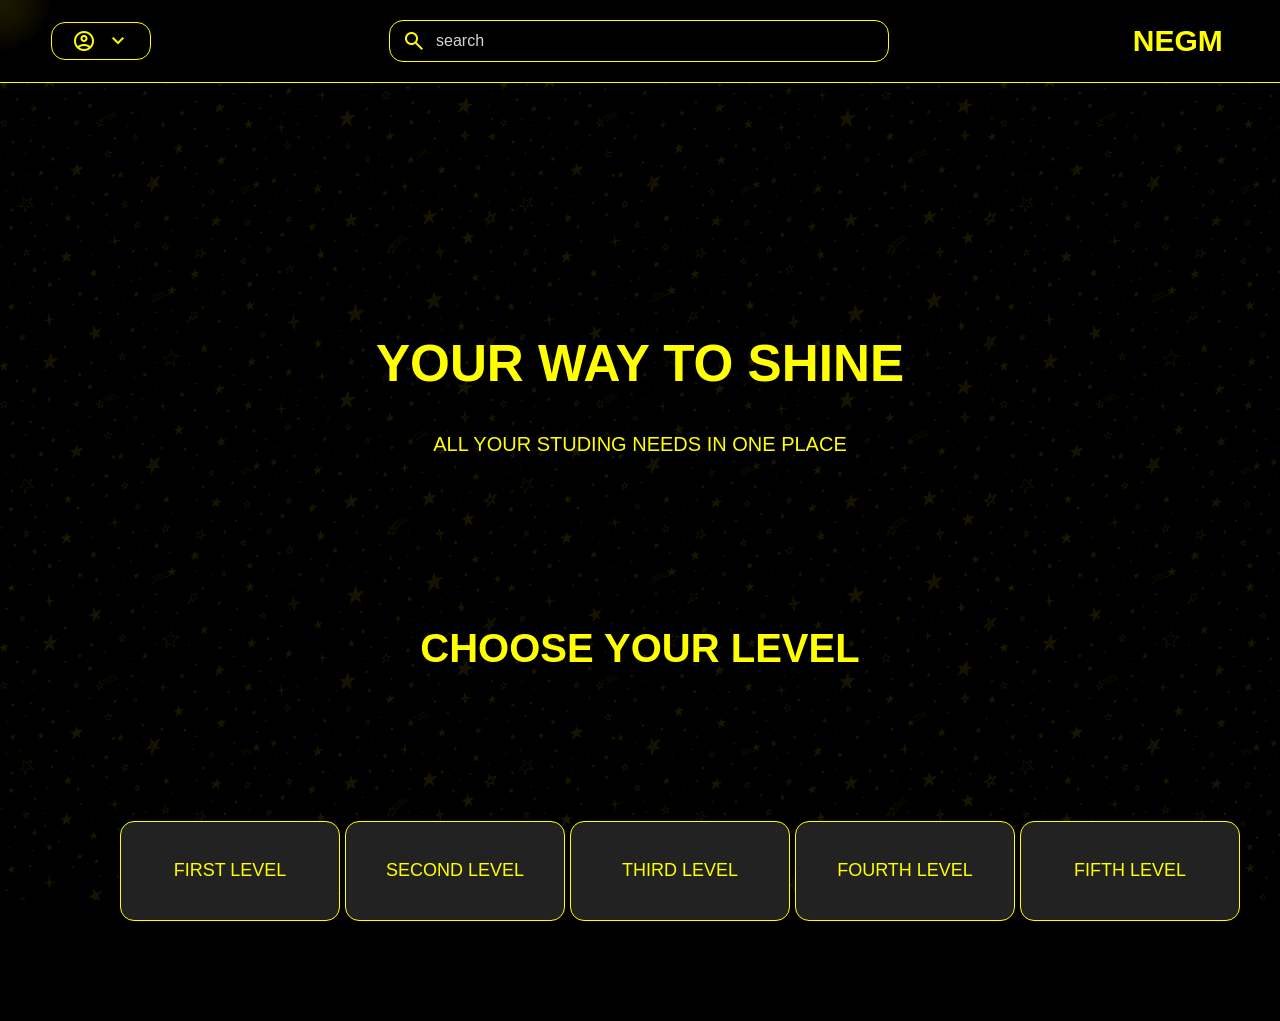
<file: index.html>
<!DOCTYPE html>
<html>
    <head>
        <title>NEGM</title>
        <meta charset="UTF-8">
        <link rel="stylesheet"href="https://fonts.googleapis.com/css2?family=Material+Symbols+Outlined:opsz,wght,FILL,GRAD@20..48,100..700,0..1,-50..200">
        <meta name="viewport" content="width=device-width, initial-scale=1.0">
        <link rel="stylesheet" href="style/style.css">
    </head>
    <body>
        <div class="nav_bar" >
            <div class="user_profile">
                    <span class="material-symbols-outlined" translate="no">account_circle</span>
                    <button class="profile_button"><span class="material-symbols-outlined">keyboard_arrow_down</span></button>
            </div>
            <form>
                <div class="search_bar">
                    <span class="material-symbols-outlined" translate="no">search</span>
                    <input class="text_search" type="text" placeholder="search">
                </div>
            </form>
            <div class="negm_icon">
                <button class="negm_list_button">NEGM</button>
                <div class="negm_content"> 
                    <a href="#home">HOME</a>
                    <a href="">MATERIAL</a>
                </div>
            </div>
        </div>
        <div class="slogan" id="home">
            <h1>YOUR WAY TO SHINE</h1>
            <P class="subtitle">ALL YOUR STUDING NEEDS IN ONE PLACE</P>
        </div>
        <h2 class="levels-title">CHOOSE YOUR LEVEL</h2>
        <div class="levels-select">
            <div class="first-level">
                <button class="first-level-button"  onclick="displayfirstlevel()">FIRST LEVEL</button>
            </div>
            <div class="second-level">
                <button class="second-level-button"  onclick="displaysecondlevel()">SECOND LEVEL</button>
            </div>
            <div class="third-level">
                <button class="third-level-button"onclick="displaythirdlevel()" >THIRD LEVEL</button>
            </div>
            <div class="fourth-level">
                <button class="fourth-level-button" onclick="displayfourthlevel()">FOURTH LEVEL</button>
            </div>
            <div class="fifth-level">
                <button class="fifth-level-button" onclick="displayfifthlevel()">FIFTH LEVEL</button>
            </div>
        </div>

        <div id="the-subjects">
        </div>
        <div class="cursor-glow"></div>
        <script src="style/learn.js"></script>
    </body>
</html>
</file>
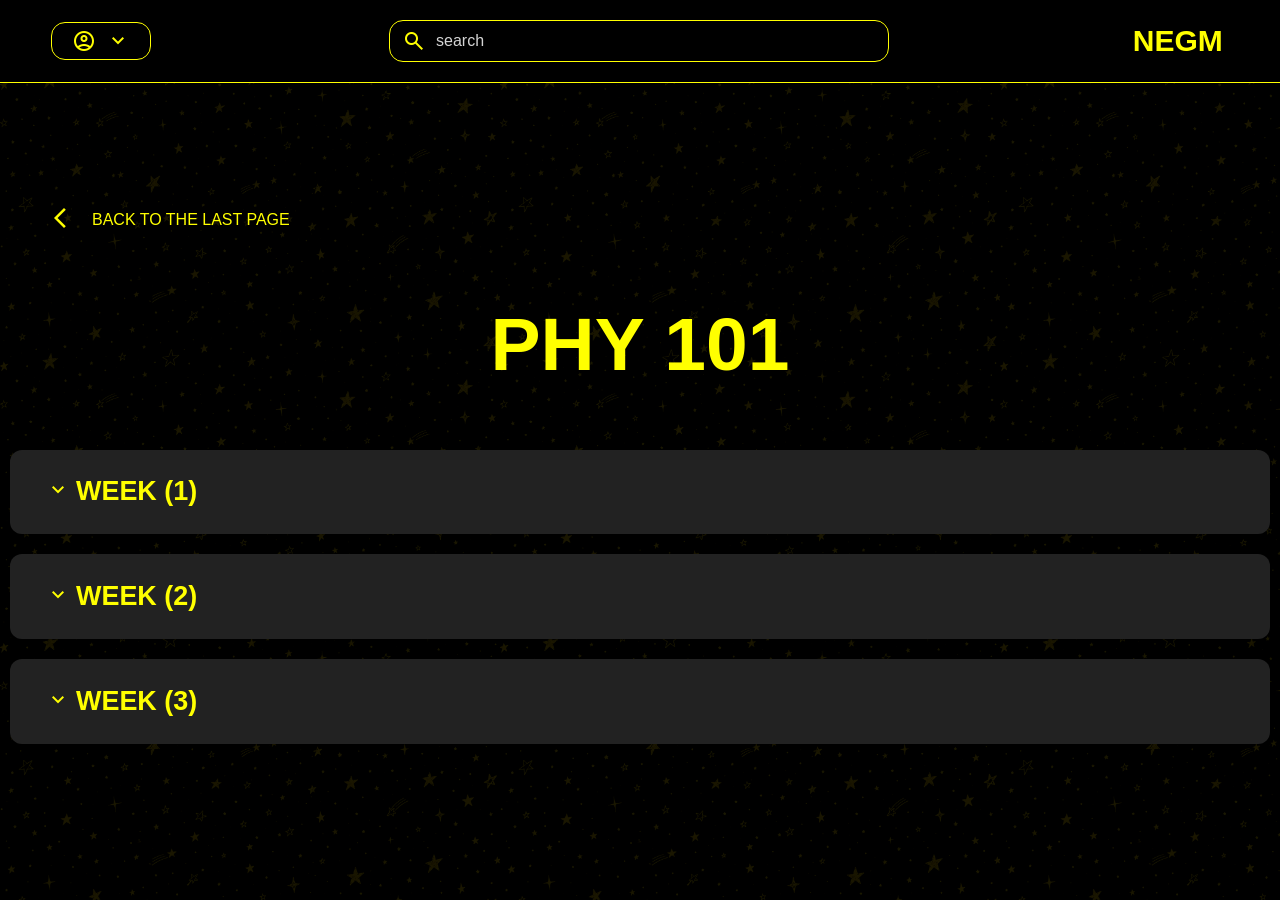
<file: phy101.html>
<!DOCTYPE html>
<html>
    <head>
        <title>NEGM</title>
        <meta charset="UTF-8">
        <link rel="stylesheet"href="https://fonts.googleapis.com/css2?family=Material+Symbols+Outlined:opsz,wght,FILL,GRAD@20..48,100..700,0..1,-50..200">
        <meta name="viewport" content="width=device-width, initial-scale=1.0">
        <link rel="stylesheet" href="style/style.css">
    </head>
    <body>
        <div class="nav_bar" >
            <div class="user_profile">
                    <span class="material-symbols-outlined" translate="no">account_circle</span>
                    <button class="profile_button"><span class="material-symbols-outlined">keyboard_arrow_down</span></button>
            </div>
            <form>
                <div class="search_bar">
                    <span class="material-symbols-outlined" translate="no">search</span>
                    <input class="text_search" type="text" placeholder="search">
                </div>
            </form>
            <div class="negm_icon">
                <button class="negm_list_button">NEGM</button>
                <div class="negm_content"> 
                    <a href="index.html">HOME</a>
                    <a href="">MATERIAL</a>
                </div>
            </div>
        </div>
        <div class="back-to-home">
            <a href="index.html"><button class="backtohomebutton" href="index.html"><span class="material-symbols-outlined" translate="no">arrow_back_ios</span></button></a>
            <div class="back">BACK TO THE LAST PAGE</div>
        </div>
        <div class="subject-name">
            <h2>PHY 101</h2>
        </div>
        <div class="subjects">
            <div class="week1-course">
                <div class="week1">
                <button class="week-content-button" onclick="displayweekpage()"><span class="material-symbols-outlined">keyboard_arrow_down</span></button>
                <h3>WEEK (1)</h3>
                </div>
                <div class="the-week-content" id="weekcontent">
                </div>
            </div>
            <div class="week2-course">
                <div class="week2">
                <button class="week-content-button" onclick=""><span class="material-symbols-outlined">keyboard_arrow_down</span></button>
                <h3>WEEK (2)</h3>
                </div>
            </div>

            <div class="week3-course">
                <div class="week3">
                    <button class="week-content-button" onclick=""><span class="material-symbols-outlined">keyboard_arrow_down</span></button>
                   <h3>WEEK (3)</h3>
                </div>
            </div>
        </div>
     </div>
        <script src="style/learn.js"></script>
    </body>
</html>
</file>
<file: style/style.css>
* {
    box-sizing: border-box;
}
@view-transition {
    navigation: auto;
}
::view-transition-old(root) {
    animation: fade-out 0.2s ease-in-out;
}

::view-transition-new(root) {
    animation: fade-in 0.3s ease-in-out;
}
@keyframes fade-out {
    from {
        opacity: 1;
    }
    to {
        opacity: 0;
    }
}

@keyframes fade-in {
    from {
        opacity: 0;
    }
    to {
        opacity: 1;
    }
}
body {
    margin: 0;
    font-family: Arial, sans-serif;
    background-color: black;
    position: relative;
    isolation: isolate;
    color: yellow;
    overflow-x: hidden;
}
html {
    scroll-behavior: smooth;
}
body::before {
    content: "";
    position: fixed;
    inset: 0;
    background-image: url("../img/star.png");
    background-size: 500px auto;
    background-position: top left;
    background-repeat: repeat;
    opacity: 0.1;
    pointer-events: none;
    z-index: -1;
}
.nav_bar {
    width: 100%;
    display: flex;
    justify-content: space-between;
    align-items: center;
    padding: 20px 4%;
    gap: 20px;
    background-color: black;
    color: yellow;
    border-bottom: 1px solid yellow;
    position: fixed;
    top: 0;
    left: 0;
    width: 100%;
    z-index: 1000;
}

.user_profile {
    flex-shrink: 0;
    display: flex;
    align-items: center;
    justify-content: center;
    gap: 10px;
    border: 1px solid yellow;
    border-radius: 14px;
    padding: 6px 20px;
    transition: border-radius 0.3s ease;
}

.user_profile:hover {
    border-radius: 20px;
}

.material-symbols-outlined {
    color: yellow;
}

.profile_button {
    display: flex;
    align-items: center;
    justify-content: center;
    padding: 0;
    border: none;
    background: transparent;
    color: yellow;
    cursor: pointer;
    transition: transform 0.3s ease;
}

.profile_button:hover {
    transform: scale(1.05);
}



.nav_bar form {
    flex: 1;
    min-width: 0;
    display: flex;
    justify-content: center;
}

.search_bar {
    width: 100%;
    max-width: 500px;
    min-width: 0;
    display: flex;
    align-items: center;
    gap: 8px;
    padding: 8px 12px;
    border: 1px solid yellow;
    border-radius: 14px;
    transition: border-radius 0.3s ease;
}

.search_bar:hover,
.search_bar:focus-within {
    border-radius: 20px;
}

.text_search {
    width: 100%;
    min-width: 0;
    border: none;
    outline: none;
    background: transparent;
    color: yellow;
    font-size: 16px;
}

.text_search::placeholder {
    color: #d4d4d4;
}



.negm_icon {
    position: relative;
    flex-shrink: 0;
}

.negm_list_button {
    border: none;
    background: transparent;
    color: yellow;
    cursor: pointer;
    font-size: 30px;
    font-weight: 700;
    transition: transform 0.3s ease;
}

.negm_list_button:hover {
    transform: scale(1.05);
}

.negm_content {
    display: none;
    position: absolute;
    top: 100%;
    right: 0;
    min-width: 160px;
    padding: 8px 0;
    background-color: black;
    border: 1px solid yellow;
    border-radius: 8px;
    z-index: 1000;
}

.negm_content a {
    display: block;
    color: yellow;
    text-decoration: none;
    padding: 12px 15px;
    border-bottom: 1px solid transparent;
    transition:
        background-color 0.2s ease,
        border-color 0.2s ease;
}

.negm_content a:hover {
    background-color: #222;
    border-bottom-color: yellow;
}

.negm_icon:hover .negm_content,
.negm_icon:focus-within .negm_content {
    display: block;
}


/* =========================
   SLOGAN
========================= */

.slogan {
    position: relative;
    z-index: 1;
    display: flex;
    flex-direction: column;
    align-items: center;
    justify-content: center;
    text-align: center;
    width: 100%;
    margin-top: 300px;
    padding: 0 15px;
    color: yellow;
}

.slogan h1 {
    max-width: 100%;
    font-size: clamp(22px, 4vw, 60px);
    font-weight: 700;
    overflow-wrap: break-word;
}

.subtitle {
    margin-top: 5px;
    color: yellow;
    font-size: 20px;
}


/* =========================
   LEVELS - DESKTOP
========================= */


/* =========================
   LEVEL SELECTION
========================= */

.levels-select {
    display: flex;
    flex-direction: row;
    flex-wrap: nowrap;
    justify-content: center;
    align-items: center;
    gap: 15px;
    width: 100%;
    overflow-x: auto;
    box-sizing: border-box;
    padding: 100px;
    margin-left: 20px;
    margin-right: 20px;
}

.levels-select button {
    flex: 0 0 auto;
    white-space: nowrap;
}

.first-level-button,
.second-level-button,
.third-level-button,
.fourth-level-button,
.fifth-level-button {
    width: 220px;
    min-height: 100px;
    padding: 25px;

    font-size: 18px;
    font-weight: 500;

    color: yellow;
    background-color: #222;

    border: 1px solid yellow;
    border-radius: 14px;

    cursor: pointer;
    transition: all 0.3s ease-in-out;
}

.first-level-button:hover,
.second-level-button:hover,
.third-level-button:hover,
.fourth-level-button:hover,
.fifth-level-button:hover {
    color: black;
    background-color: yellow;
    border-color: black;
    box-shadow: 0 0 10px yellow;
    border-radius: 18px;
    transform: scale(1.03);
}

/* =========================
   LEVEL TITLE
========================= */

.levels-title {
    display: flex;
    align-items: center;
    justify-content: center;

    margin-top: 150px;
    margin-bottom: 50px;

    font-size: clamp(20px, 4vw, 40px);
    font-weight: 700;
    text-align: center;
    overflow-wrap: break-word;
}

/* =========================
   SUBJECTS GRIDS
========================= */

.first-level-subjects,
.second-level-subjects,
.third-level-subjects,
.fourth-level-subjects,
.fifth-level-subjects {
    display: grid;
    grid-template-columns: repeat(4, minmax(0, 1fr));

    gap: 25px;

    width: 100%;
    max-width: 1200px;

    margin: 60px auto 40px;
    padding: 0 30px;
}

/* =========================
   SUBJECT BUTTONS
========================= */

.subject-button {
    width: 100%;
    min-height: 100px;
    padding: 25px 12px;

    font-size: 18px;
    font-weight: 500;

    color: yellow;
    background-color: #222;

    border: 1px solid yellow;
    border-radius: 14px;

    cursor: pointer;
    transition: all 0.3s ease-in-out;
}

.subject-button:hover {
    color: black;
    background-color: yellow;

    border-color: black;
    box-shadow: 0 0 10px yellow;
    border-radius: 18px;

    transform: scale(1.03);
}

/* =========================
   TABLET
========================= */

@media (min-width: 481px) and (max-width: 768px) {

    .levels-select {
        justify-content: center;
        gap: 20px;
        padding: 20px;
        margin: 100px 15px 30px;
    }

    .first-level-button,
    .second-level-button,
    .third-level-button,
    .fourth-level-button,
    .fifth-level-button {
        width: 200px;
        min-height: 80px;
        padding: 15px;
        font-size: 16px;
    }

    .first-level-subjects,
    .second-level-subjects,
    .third-level-subjects,
    .fourth-level-subjects,
    .fifth-level-subjects {
        grid-template-columns: repeat(3, minmax(0, 1fr));
        gap: 15px;
        margin: 50px auto 30px;
        padding: 0 20px;
    }

    .subject-button {
        min-height: 85px;
        padding: 15px 8px;
        font-size: 15px;
    }
    .video
    {
        min-height: 200px;
        padding: 15px 8px;
    }
}

/* =========================
   MOBILE
========================= */

@media (max-width: 480px) {

    /* Levels: horizontally scrollable */

    .levels-select {
        display: grid;
        grid-auto-flow: column;
        grid-auto-columns: 140px;
        grid-template-rows: repeat(2, 65px);

        justify-content: start;
        align-items: stretch;
        gap: 10px;

        width: calc(100% - 20px);
        margin: 80px 10px 30px;
        padding: 10px;

        overflow-x: auto;
        overflow-y: hidden;

        overscroll-behavior-x: contain;
        scroll-snap-type: x mandatory;
        -webkit-overflow-scrolling: touch;
    }

    .first-level,
    .second-level,
    .third-level,
    .fourth-level,
    .fifth-level {
        min-width: 0;
        scroll-snap-align: start;
    }

    .first-level-button,
    .second-level-button,
    .third-level-button,
    .fourth-level-button,
    .fifth-level-button {
        width: 100%;
        height: 100%;
        min-height: 65px;
        padding: 8px;
        font-size: 13px;
    }

    /* Subjects: two columns */

    .first-level-subjects,
    .second-level-subjects,
    .third-level-subjects,
    .fourth-level-subjects,
    .fifth-level-subjects {
        grid-template-columns: repeat(2, minmax(0, 1fr));
        gap: 12px;

        width: 100%;
        margin: 40px auto 30px;
        padding: 0 12px;
    }

    .subject-button {
        width: 100%;
        min-width: 0;
        min-height: 75px;
        padding: 12px 5px;
        font-size: 14px;
        overflow-wrap: anywhere;
    }

    .levels-title {
        margin-top: 80px;
        margin-bottom: 30px;
        padding: 0 12px;
    }
        img {
        width: 150px;
        height: auto;
    }
}
.cursor-glow {
    width: 100px;
    height: 100px;
    position: fixed;
    top: 0;
    left: 0;
    background: radial-gradient(
        circle,
        rgba(128, 109, 5, 0.22) 0%,
        rgba(197, 168, 3, 0.1) 35%,
        rgba(255, 215, 0, 0.03) 60%,
        transparent 75%
    );

    border-radius: 50%;
    transform: translate(-50%, -50%);
    pointer-events: none;
    z-index: 9999;
    mix-blend-mode: screen;
}
/* =========================
   VERY SMALL MOBILE
========================= */

@media (max-width: 350px) {

    .levels-select {
        grid-auto-columns: 125px;
        grid-template-rows: repeat(2, 60px);
        gap: 8px;
        padding: 8px;
    }

    .first-level-button,
    .second-level-button,
    .third-level-button,
    .fourth-level-button,
    .fifth-level-button {
        min-height: 60px;
        padding: 6px;
        font-size: 12px;
    }

    .first-level-subjects,
    .second-level-subjects,
    .third-level-subjects,
    .fourth-level-subjects,
    .fifth-level-subjects {
        gap: 8px;
        padding: 0 8px;
    }

    .subject-button {
        min-height: 65px;
        padding: 10px 4px;
        font-size: 12px;
    }
}
.levels-select {
    display: flex !important;
    flex-direction: row !important;
    flex-wrap: nowrap !important;
    justify-content: space-between;
    align-items: center;
    gap: 5px;
    width: 100%;
    overflow-x: auto;
}

.levels-select > * {
    flex: 0 0 auto;
    margin: 0;
}

.levels-select button {
    white-space: nowrap;
}
.back-to-home {
    position: relative;
    z-index: 1;
    margin-top: 200px;
    display: flex;
    align-items: center;
    gap: 8px;
    margin-left: 40px;
    width: max-content;
    padding: 5px;
    border-radius: 20px;
    padding-left: 8px;
    padding-right: 8px;
    transition: 0.3 ease-in-out;
}
.backtohomebutton {
    border: none;
    background: transparent;
    color: yellow;
    cursor: pointer;
    transition: transform 0.3s ease;
}
.backtohomebutton:hover {
    transform: scale(1.05);
}
.subject-name
{
    max-width: 100%;
    font-size: clamp(20px, 4vw, 50px);
    font-weight: 700;
    overflow-wrap: break-word;
    align-items: center;
    display: flex;
    justify-content: center;
}
.subject-weeks
{
     margin-right: 10px;
     margin-bottom: 10px;
     margin-left: 10px;
}
.subjects
{
    margin-right: 10px;
     margin-bottom: 10px;
     margin-left: 10px;
}
.week1,.week2,.week3
{
    display: flex;
    align-items: center;
    margin-left: auto;
    font-size: larger;
    margin-bottom: 15px;
    background-color: #222;
    
}

.week-content-button
{
    background-color: transparent;
    border: none;
    border-radius: 0;
    outline: none;
    box-shadow: none;
    transition: 0.3s ease-in-out;
}
.week-content-button:hover
{
    transform: scale(1.04);
}
.download-button
{
    background-color: green;
    color: black;
    border: 0px;
}
.week1-course,.week2-course,.week3-course
{
    background-color: #222;
        padding-left: 30px;
    font-size: larger;
    margin-bottom: 20px;
    padding-right: 20px;
    border-radius: 12px;
}
.lec-pdf
{
    display: flex;
    align-items: center;
    border-radius: 12px;
    border: 1px solid yellow;
    padding: 20px;
    margin-bottom: 30px;
    
}
.sec-pdf
{
    display: flex;
    align-items: center;
    border-radius: 12px;
    border: 1px solid yellow;
    padding: 20px;
    margin-bottom: 10px;
}
.download-button
{
    margin-right: 30px;
}
a
{
    text-decoration: none;
    color: yellow;
}
.video-container {
    width: 100%;
    max-width: 800px;
    aspect-ratio: 16 / 9;
}

.video-container iframe {
    width: 100%;
    height: 100%;
    border: none;
    display: block;
}
</file>
